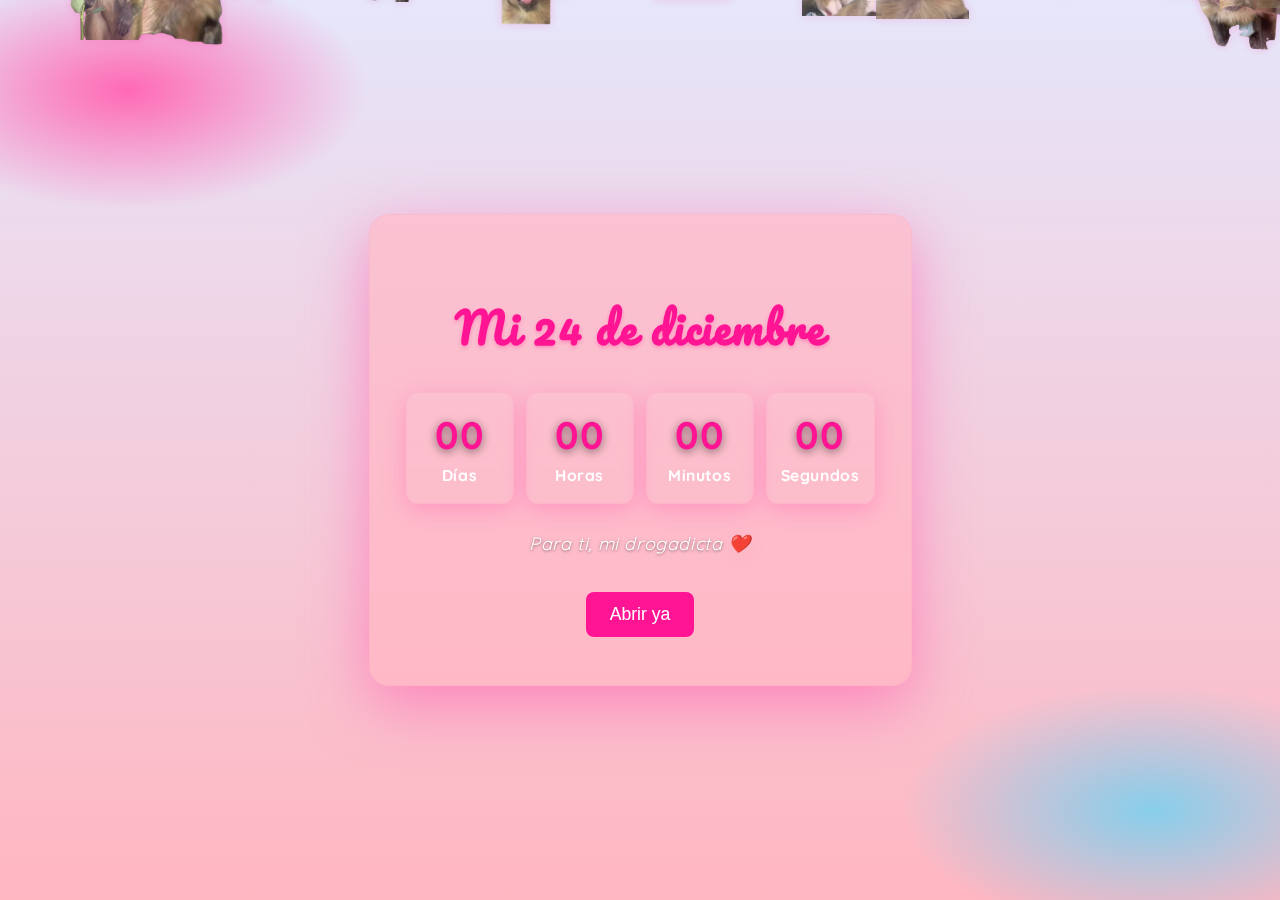
<file: index.html>
<!DOCTYPE html>
<html lang="es">
  <head>
    <meta charset="UTF-8" />
    <meta name="viewport" content="width=device-width, initial-scale=1.0" />
    <title>24 de diciembre</title>
    <link rel="preconnect" href="https://fonts.googleapis.com" />
    <link rel="preconnect" href="https://fonts.gstatic.com" crossorigin />
    <link
      href="https://fonts.googleapis.com/css2?family=Pacifico&family=Quicksand:wght@400;700&display=swap"
      rel="stylesheet"
    />
    <link rel="stylesheet" href="styles.css" />
  </head>
  <body>
    <div class="snow"></div>
    <div class="container">
      <h1 class="titulo-animado">Mi 24 de diciembre</h1>
      <div id="countdown" class="countdown">
        <div><span id="days">00</span><span class="label">Días</span></div>
        <div><span id="hours">00</span><span class="label">Horas</span></div>
        <div>
          <span id="minutes">00</span><span class="label">Minutos</span>
        </div>
        <div>
          <span id="seconds">00</span><span class="label">Segundos</span>
        </div>
      </div>
      <p class="dedicatoria">
        Para ti, mi drogadicta <span class="corazon">❤️</span>
      </p>
      <button
        id="regaloBtn"
        style="
          margin-top: 20px;
          padding: 12px 24px;
          background: #ff1493;
          color: white;
          border: none;
          border-radius: 8px;
          font-size: 1.1rem;
          cursor: not-allowed;
          opacity: 0.6;
          transition: transform 0.1s, opacity 0.3s, cursor 0.3s;
        "
      >
        Abrir
      </button>
      <div id="modal" class="modal">
        <div class="modal-content">
          <p>espera mrda xd</p>
        </div>
      </div>
    </div>
    <script src="script.js"></script>
  </body>
</html>
</file>
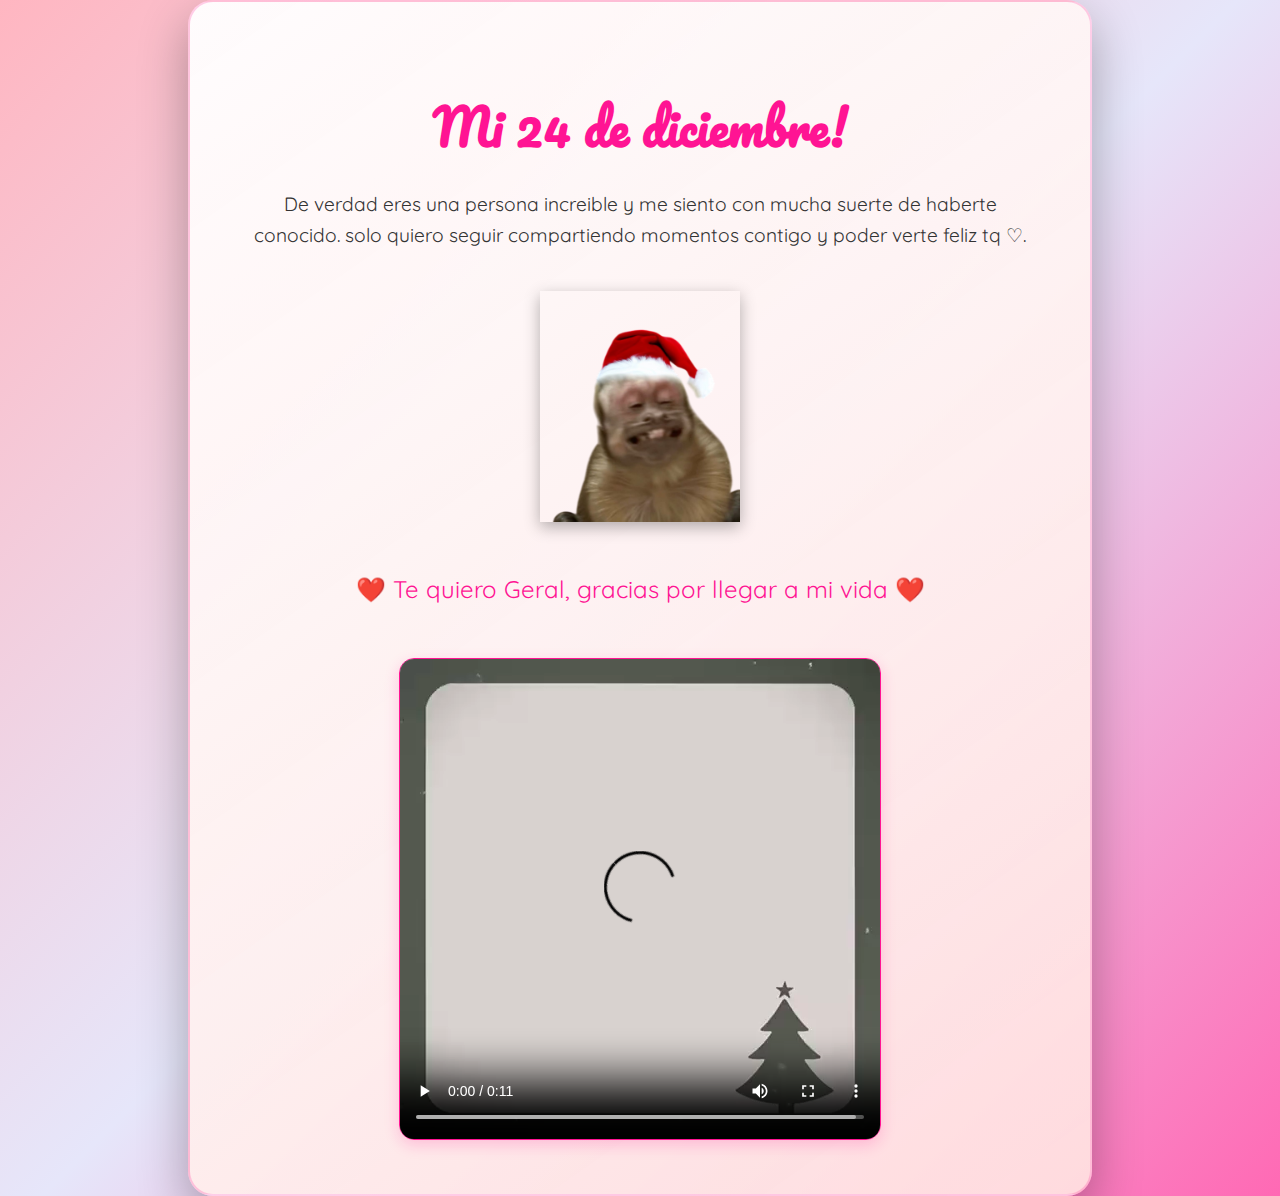
<file: tu_mi_24.html>
<!DOCTYPE html>
<html lang="es">
  <head>
    <meta charset="UTF-8" />
    <meta name="viewport" content="width=device-width, initial-scale=1.0" />
    <title>Mi 24 de diciembre</title>
    <link rel="preconnect" href="https://fonts.googleapis.com" />
    <link rel="preconnect" href="https://fonts.gstatic.com" crossorigin />
    <link
      href="https://fonts.googleapis.com/css2?family=Pacifico&family=Quicksand:wght@400;700&display=swap"
      rel="stylesheet"
    />
    <style>
      body {
        background: linear-gradient(135deg, #ffb6c1, #e6e6fa, #ff69b4);
        min-height: 100vh;
        margin: 0;
        font-family: "Quicksand", sans-serif;
        display: flex;
        align-items: center;
        justify-content: center;
        text-align: center;
        color: #333;
        user-select: none;
      }
      .container {
        background: linear-gradient(
          145deg,
          rgba(255, 255, 255, 0.95),
          rgba(255, 228, 225, 0.9)
        );
        border-radius: 25px;
        padding: 50px;
        max-width: 800px;
        box-shadow: 0 20px 50px rgba(0, 0, 0, 0.3),
          inset 0 1px 0 rgba(255, 255, 255, 0.1);
        animation: fadeInUp 1s ease-out;
        border: 2px solid rgba(255, 20, 147, 0.2);
      }
      h1 {
        font-family: "Pacifico", cursive;
        color: #ff1493;
        font-size: 3rem;
        margin-bottom: 20px;
        animation: fadeIn 1.5s ease-out 0.5s both;
      }
      p {
        font-size: 1.2rem;
        line-height: 1.6;
        margin-bottom: 20px;
        animation: fadeIn 1.5s ease-out 1s both;
      }
      .corazon {
        font-size: 1.5rem;
        color: #ff1493;
        animation: fadeIn 1.5s ease-out 1.5s both;
      }
      .heart {
        animation: heartbeat 1s infinite;
        display: inline-block;
      }
      @keyframes heartbeat {
        0%,
        100% {
          transform: scale(1);
        }
        50% {
          transform: scale(1.1);
        }
      }
      @keyframes fadeIn {
        from {
          opacity: 0;
        }
        to {
          opacity: 1;
        }
      }
      @keyframes fadeInUp {
        from {
          opacity: 0;
          transform: translateY(30px);
        }
        to {
          opacity: 1;
          transform: translateY(0);
        }
      }
      /* Copos de nieve */
      .snow {
        pointer-events: none;
        position: fixed;
        top: 0;
        left: 0;
        width: 100vw;
        height: 100vh;
        z-index: 1;
      }
      .snowflake {
        position: absolute;
        top: -40px;
        color: rgba(255, 255, 255, 0.95);
        font-size: 1.5em;
        opacity: 0.9;
        filter: drop-shadow(0 0 10px rgba(173, 216, 255, 0.12));
        animation: snow-fall linear infinite;
      }
      @keyframes snow-fall {
        0% {
          transform: translateY(0) rotate(0deg);
        }
        100% {
          transform: translateY(100vh) rotate(360deg);
        }
      }
    </style>
  </head>
  <body>
    <div class="snow"></div>
    <div class="container">
      <h1>Mi 24 de diciembre!</h1>
      <p>
        De verdad eres una persona increible y me siento con mucha suerte de
        haberte conocido. solo quiero seguir compartiendo momentos contigo y
        poder verte feliz tq ♡.
      </p>
      <img
        src="monos/mono10.png"
        alt="Mono"
        style="
          width: 200px;
          height: auto;
          margin: 20px 0;
          box-shadow: 0 5px 15px rgba(0, 0, 0, 0.3);
        "
      />
      <p></p>
      <p class="corazon">
        <span class="heart">❤️</span> Te quiero Geral, gracias por llegar a mi
        vida <span class="heart">❤️</span>
      </p>
      <video
        src="video/24diciembre.mp4"
        controls
        style="
          max-width: 100%;
          height: auto;
          margin-top: 30px;
          border-radius: 15px;
          box-shadow: 0 5px 15px rgba(255, 20, 147, 0.2);
          border: 1px solid #ff1493;
        "
      ></video>
    </div>
    <script>
      // Copos de nieve
      function crearCoposNieve() {
        const snowContainer = document.querySelector(".snow");
        if (!snowContainer) return;
        const width = window.innerWidth || document.documentElement.clientWidth;
        let snowflakes = 40;
        if (width <= 420) snowflakes = 12;
        else if (width <= 768) snowflakes = 20;
        for (let i = 0; i < snowflakes; i++) {
          const snowflake = document.createElement("span");
          snowflake.className = "snowflake";
          snowflake.textContent = "❄";
          const size =
            Math.random() * (width <= 420 ? 8 : width <= 768 ? 12 : 18) +
            (width <= 420 ? 8 : 12);
          snowflake.style.left = Math.random() * 100 + "vw";
          snowflake.style.fontSize = size + "px";
          const baseDur = width <= 420 ? 7 : width <= 768 ? 6 : 5;
          snowflake.style.animationDuration =
            (Math.random() * 3 + baseDur).toFixed(2) + "s";
          snowflake.style.opacity = (
            Math.random() * 0.4 +
            (width <= 420 ? 0.6 : 0.5)
          ).toFixed(2);
          snowflake.style.animationDelay =
            Math.random() * (width <= 420 ? 3 : 4) + "s";
          snowContainer.appendChild(snowflake);
        }
      }
      crearCoposNieve();
    </script>
  </body>
</html>
</file>
<file: styles.css>
body {
  background: radial-gradient(
      1200px 600px at 10% 10%,
      #ff69b4 0%,
      transparent 20%
    ),
    radial-gradient(1000px 500px at 90% 90%, #87ceeb 0%, transparent 25%),
    linear-gradient(180deg, #e6e6fa 0%, #ffb6c1 100%);
  min-height: 100vh;
  margin: 0;
  font-family: "Quicksand", "Segoe UI", Arial, sans-serif;
  display: flex;
  align-items: center;
  justify-content: center;
  overflow: hidden;
  user-select: none;
}

.container {
  background: rgba(255, 182, 193, 0.65);
  backdrop-filter: blur(8px) saturate(120%);
  border-radius: 20px;
  box-shadow: 0 18px 60px rgba(255, 105, 180, 0.7),
    inset 0 1px 0 rgba(255, 255, 255, 0.02);
  padding: 48px 36px;
  text-align: center;
  max-width: 520px;
  position: relative;
  z-index: 2;
  border: 1px solid rgba(255, 105, 180, 0.08);
  animation: popin 1s cubic-bezier(0.22, 0.9, 0.28, 1);
}

@keyframes popin {
  0% {
    transform: scale(0.85) rotate(-6deg);
    opacity: 0;
  }
  80% {
    transform: scale(1.03) rotate(2deg);
    opacity: 1;
  }
  100% {
    transform: scale(1) rotate(0);
  }
}

.titulo-animado {
  color: #ff1493;
  margin-bottom: 28px;
  font-size: 2.6rem;
  letter-spacing: 1.5px;
  font-family: "Pacifico", cursive;
  text-shadow: 0 2px 4px rgba(255, 20, 147, 0.3);
}

.countdown {
  display: flex;
  justify-content: space-between;
  margin-bottom: 28px;
  gap: 12px;
  flex-wrap: wrap;
}

.countdown div {
  background: linear-gradient(
    180deg,
    rgba(255, 255, 255, 0.03),
    rgba(255, 255, 255, 0.02)
  );
  border-radius: 12px;
  padding: 18px 14px;
  min-width: 78px;
  box-shadow: 0 6px 24px rgba(255, 105, 180, 0.45);
  display: flex;
  flex-direction: column;
  align-items: center;
  border: 1px solid rgba(255, 105, 180, 0.08);
  transition: transform 0.18s, box-shadow 0.18s;
}
.countdown div:hover {
  transform: translateY(-6px) scale(1.04);
  box-shadow: 0 14px 40px rgba(255, 105, 180, 0.6);
}

.countdown span {
  display: block;
}

#days,
#hours,
#minutes,
#seconds {
  font-size: 2.4rem;
  font-weight: 800;
  color: #ff1493;
  margin-bottom: 6px;
  text-shadow: 0 2px 10px rgba(0, 0, 0, 0.55);
  letter-spacing: 0.6px;
}

.label {
  font-size: 0.98rem;
  color: #fff;
  font-weight: 700;
  letter-spacing: 0.6px;
}

.dedicatoria {
  margin-top: 22px;
  font-size: 1.12rem;
  color: #fff;
  font-style: italic;
  letter-spacing: 0.6px;
  text-shadow: 0 1px 3px rgba(0, 0, 0, 0.5);
}

.corazon {
  animation: corazonlatir 1.2s infinite;
  display: inline-block;
  color: #ff6b81;
  text-shadow: 0 4px 18px rgba(255, 107, 129, 0.12);
}
@keyframes corazonlatir {
  0%,
  100% {
    transform: scale(1);
  }
  20% {
    transform: scale(1.2);
  }
  40% {
    transform: scale(0.95);
  }
  60% {
    transform: scale(1.1);
  }
  80% {
    transform: scale(0.98);
  }
}

/* Modal */
.modal {
  display: none;
  position: absolute;
  top: 0;
  left: 0;
  width: 100%;
  height: 100%;
  background: rgba(255, 182, 193, 0.5);
  z-index: 3;
  opacity: 0;
  transition: opacity 0.3s ease-out;
}
.modal.show {
  opacity: 1;
}
.modal-content {
  background: #ffb6c1;
  color: #333;
  padding: 20px;
  border-radius: 10px;
  text-align: center;
  box-shadow: 0 5px 15px rgba(0, 0, 0, 0.2);
  font-size: 1.1rem;
  font-weight: bold;
  width: auto;
  min-width: 150px;
  max-width: 250px;
  position: absolute;
  top: 50%;
  left: 50%;
  transform: translate(-50%, -50%);
}

/* Copos de nieve animados */
.snow {
  pointer-events: none;
  position: fixed;
  top: 0;
  left: 0;
  width: 100vw;
  height: 100vh;
  z-index: 1;
}
.snowflake {
  position: absolute;
  top: -100px;
  color: rgba(255, 255, 255, 0.95);
  font-size: 1.5em;
  opacity: 0.9;
  filter: drop-shadow(0 0 5px rgba(173, 216, 255, 0.2));
  animation: snow-fall linear infinite;
}
.mono {
  position: absolute;
  top: -100px;
  width: 50px;
  height: auto;
  opacity: 0.9;
  filter: drop-shadow(0 0 5px rgba(255, 20, 147, 0.2));
  animation: snow-fall linear infinite;
}
@keyframes snow-fall {
  0% {
    transform: translateY(0) rotate(0deg);
  }
  100% {
    transform: translateY(calc(100vh + 100px)) rotate(360deg);
  }
}

/* Responsive: móviles y tablets */
@media (max-width: 768px) {
  .container {
    max-width: 96%;
    padding: 24px 16px;
  }
  .titulo-animado {
    font-size: 2.2rem;
  }
  .countdown {
    gap: 10px;
  }
  .countdown div {
    width: calc(50% - 8px);
    min-width: unset;
  }
  #days,
  #hours,
  #minutes,
  #seconds {
    font-size: 2rem;
  }
  .label {
    font-size: 0.95rem;
  }
  /* copos más suaves en móviles */
  .snowflake {
    font-size: 12px;
    opacity: 0.85;
    filter: drop-shadow(0 0 3px rgba(173, 216, 255, 0.15));
  }
  .mono {
    width: 40px;
    opacity: 0.85;
    filter: drop-shadow(0 0 4px rgba(255, 20, 147, 0.15));
  }
}

/* Responsive: móviles pequeños */
@media (max-width: 480px) {
  .container {
    max-width: 98%;
    padding: 20px 12px;
  }
  .titulo-animado {
    font-size: 1.8rem;
  }
  .countdown {
    gap: 8px;
  }
  .countdown div {
    width: calc(50% - 6px);
  }
  #days,
  #hours,
  #minutes,
  #seconds {
    font-size: 1.5rem;
  }
  .label {
    font-size: 0.9rem;
  }
}

@media (max-width: 420px) {
  .container {
    padding: 22px 14px;
  }
  .titulo-animado {
    font-size: 1.9rem;
  }
  .countdown {
    flex-direction: column;
    align-items: center;
  }
  .countdown div {
    width: 86%;
    display: flex;
    justify-content: space-between;
  }
  #days,
  #hours,
  #minutes,
  #seconds {
    font-size: 1.6rem;
  }
  .label {
    font-size: 0.85rem;
  }
  .mono {
    width: 30px;
    opacity: 0.8;
    filter: drop-shadow(0 0 3px rgba(255, 20, 147, 0.1));
  }
}

/* Responsivo para modal */
@media (max-width: 768px) {
  .modal-content {
    padding: 15px;
    font-size: 1rem;
    min-width: 120px;
    max-width: 200px;
  }
}

@media (max-width: 420px) {
  .modal-content {
    padding: 10px;
    font-size: 0.9rem;
    min-width: 100px;
    max-width: 180px;
  }
}
</file>
